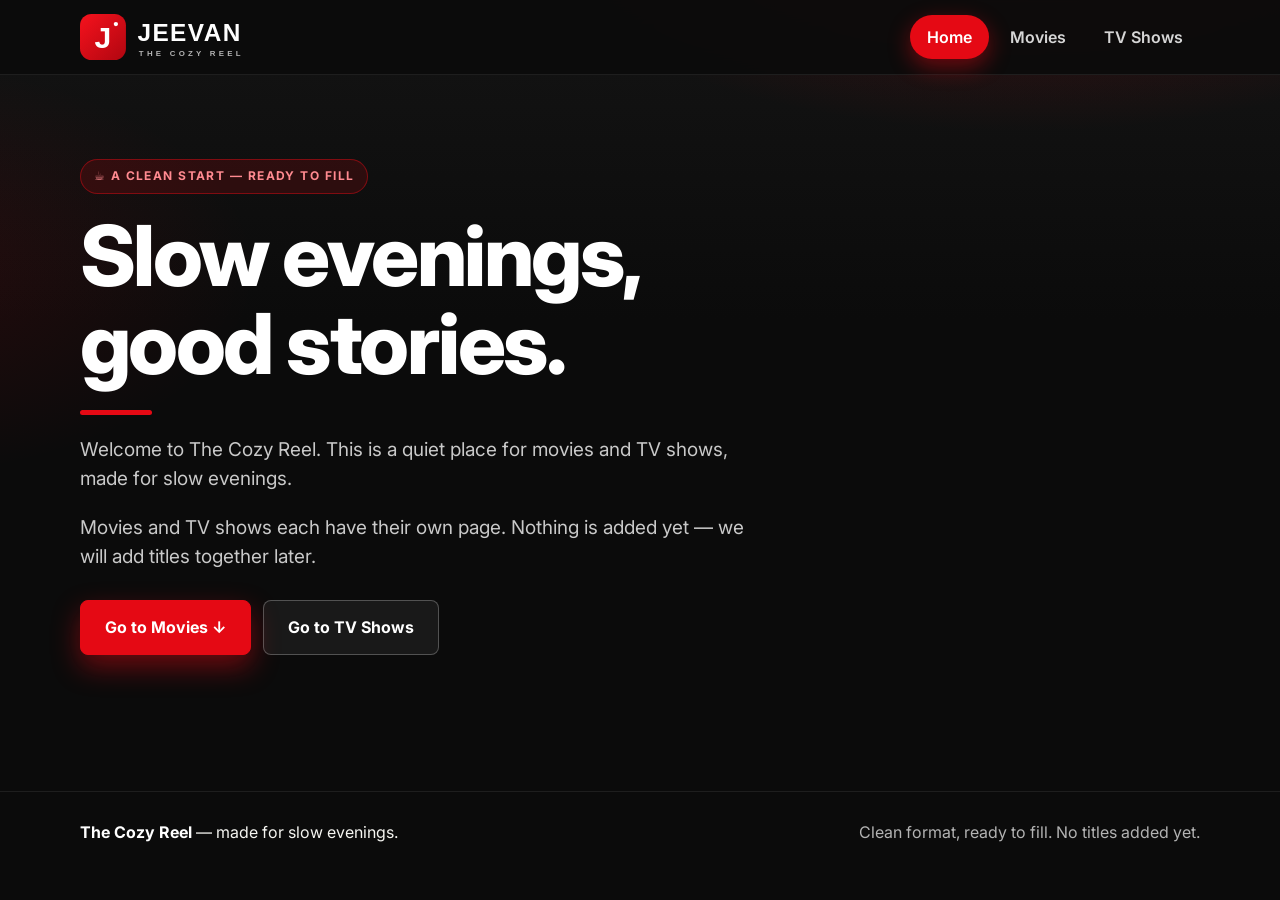
<file: index.html>
<!DOCTYPE html>
<html lang="en-GB">
<head>
  <meta charset="UTF-8">
  <meta name="viewport" content="width=device-width, initial-scale=1.0">
  <title>The Cozy Reel — Movies &amp; TV Shows</title>
  <meta name="description" content="A clean, cozy home for movies and TV shows.">
  <link rel="preconnect" href="https://fonts.googleapis.com">
  <link rel="preconnect" href="https://fonts.gstatic.com" crossorigin>
  <link href="https://fonts.googleapis.com/css2?family=Inter:wght@400;500;600;700;800;900&display=swap" rel="stylesheet">
  <link rel="icon" type="image/svg+xml" href="logo.svg">
  <link rel="stylesheet" href="style.css?v=11">
</head>
<body>

  <!-- ======================= TOP BAR ======================= -->
  <header class="topbar">
    <div class="wrap topbar-inner">
      <a class="logo" href="index.html" aria-label="Jeevan — The Cozy Reel, home">
        <img class="logo-img" src="logo.svg" alt="JEEVAN — The Cozy Reel" width="340" height="64">
      </a>

      <nav class="main-nav" aria-label="Main navigation">
        <a class="nav-btn active" href="index.html">Home</a>
        <a class="nav-btn" href="movies.html">Movies</a>
        <a class="nav-btn" href="shows.html">TV Shows</a>
      </nav>
    </div>
  </header>

  <main class="wrap">
    <!-- ======================= HOME — WELCOMING PAGE ONLY ======================= -->
    <div class="hero hero-home">
      <p class="eyebrow">☕ A clean start — ready to fill</p>
      <h1>Slow evenings,<br>good stories.</h1>
      <p class="hero-sub">Welcome to The Cozy Reel. This is a quiet place for movies and TV shows, made for slow evenings.</p>
      <p class="hero-sub">Movies and TV shows each have their own page. Nothing is added yet — we will add titles together later.</p>
      <div class="hero-actions">
        <a class="btn btn-primary" href="movies.html">Go to Movies ↓</a>
        <a class="btn btn-ghost" href="shows.html">Go to TV Shows</a>
      </div>
    </div>
  </main>

  <footer class="footer">
    <div class="wrap footer-inner">
      <p><strong>The Cozy Reel</strong> — made for slow evenings.</p>
      <p class="muted">Clean format, ready to fill. No titles added yet.</p>
    </div>
  </footer>

  <script src="script.js?v=11"></script>
</body>
</html>
</file>
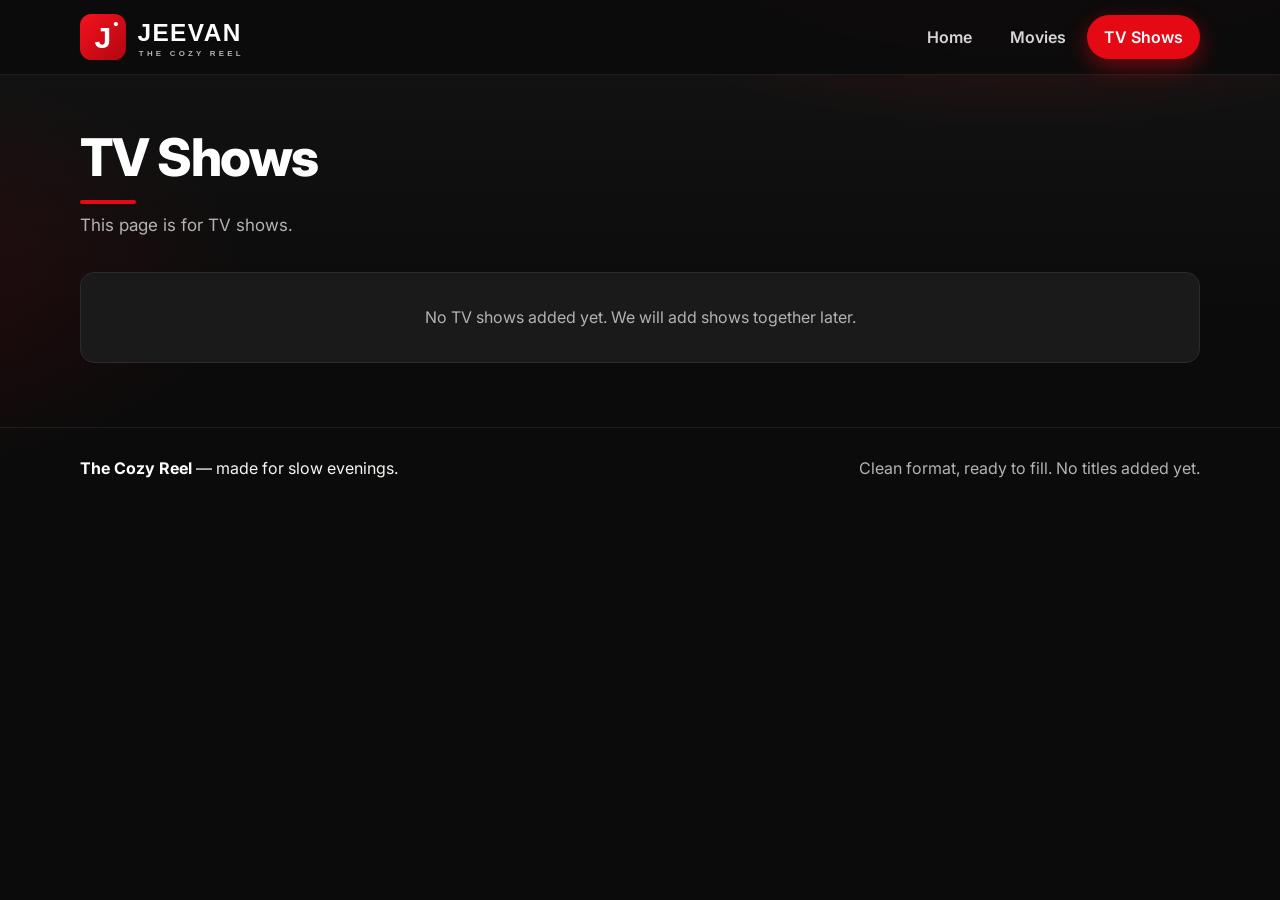
<file: shows.html>
<!DOCTYPE html>
<html lang="en-GB">
<head>
  <meta charset="UTF-8">
  <meta name="viewport" content="width=device-width, initial-scale=1.0">
  <title>TV Shows — The Cozy Reel</title>
  <meta name="description" content="TV shows on The Cozy Reel. No shows added yet.">
  <link rel="preconnect" href="https://fonts.googleapis.com">
  <link rel="preconnect" href="https://fonts.gstatic.com" crossorigin>
  <link href="https://fonts.googleapis.com/css2?family=Inter:wght@400;500;600;700;800;900&display=swap" rel="stylesheet">
  <link rel="icon" type="image/svg+xml" href="logo.svg">
  <link rel="stylesheet" href="style.css?v=11">
</head>
<body>

  <!-- ======================= TOP BAR ======================= -->
  <header class="topbar">
    <div class="wrap topbar-inner">
      <a class="logo" href="index.html" aria-label="Jeevan — The Cozy Reel, home">
        <img class="logo-img" src="logo.svg" alt="JEEVAN — The Cozy Reel" width="340" height="64">
      </a>

      <nav class="main-nav" aria-label="Main navigation">
        <a class="nav-btn" href="index.html">Home</a>
        <a class="nav-btn" href="movies.html">Movies</a>
        <a class="nav-btn active" href="shows.html">TV Shows</a>
      </nav>
    </div>
  </header>

  <main class="wrap">
    <!-- ======================= TV SHOWS — THIS PAGE IS ONLY TV SHOWS ======================= -->
    <div class="page-head">
      <h2>TV Shows</h2>
      <p class="muted">This page is for TV shows.</p>
    </div>
    <p class="empty-state">No TV shows added yet. We will add shows together later.</p>
  </main>

  <footer class="footer">
    <div class="wrap footer-inner">
      <p><strong>The Cozy Reel</strong> — made for slow evenings.</p>
      <p class="muted">Clean format, ready to fill. No titles added yet.</p>
    </div>
  </footer>

  <script src="script.js?v=11"></script>
</body>
</html>
</file>
<file: style.css>
/* ============================================================
   THE COZY REEL — style.css  (v6 — dark, premium, Netflix-like)
   Deep black, cinematic red, clean white type.
   Same pages, same content — only the look changed.
   ============================================================ */

:root {
  --bg: #0b0b0b;
  --bg-2: #141414;
  --card: #1a1a1a;
  --card-2: #1f1f1f;
  --ink: #f5f5f1;
  --muted: #b3b3b3;
  --muted-2: #8c8c8c;
  --line: #2b2b2b;
  --line-2: #3a3a3a;
  --accent: #e50914;
  --accent-dark: #b00610;
  --accent-glow: rgba(229, 9, 20, 0.45);
  --gold: #e8c15a;
  --shadow: 0 20px 50px rgba(0, 0, 0, 0.55);
  --shadow-small: 0 8px 24px rgba(0, 0, 0, 0.45);
  --radius: 14px;
}

* { box-sizing: border-box; }
html { scroll-behavior: smooth; }

body {
  margin: 0;
  font-family: "Inter", system-ui, -apple-system, "Segoe UI", sans-serif;
  color: var(--ink);
  background:
    radial-gradient(900px 420px at 80% -120px, rgba(229, 9, 20, 0.28) 0%, transparent 60%),
    radial-gradient(700px 380px at -10% 30%, rgba(229, 9, 20, 0.12) 0%, transparent 55%),
    linear-gradient(180deg, #141414 0%, var(--bg) 320px);
  background-color: var(--bg);
  line-height: 1.55;
  min-height: 100vh;
}

.wrap { width: min(1120px, calc(100% - 40px)); margin-inline: auto; }
h1, h2, h3 {
  font-family: "Inter", system-ui, sans-serif;
  font-weight: 800;
  line-height: 1.05;
  letter-spacing: -0.03em;
}
a { color: inherit; }
button { font: inherit; cursor: pointer; }
.muted { color: var(--muted); }

/* ---------- Top bar ---------- */
.topbar {
  position: sticky; top: 0; z-index: 20;
  background: rgba(11, 11, 11, 0.92);
  backdrop-filter: blur(14px);
  border-bottom: 1px solid rgba(255, 255, 255, 0.08);
}
.topbar-inner { display: flex; align-items: center; gap: 28px; flex-wrap: wrap; padding-block: 14px; }
.logo { display: flex; align-items: baseline; gap: 10px; text-decoration: none; }
.logo-img { display: block; height: 46px; width: auto; }
.logo-mark {
  display: grid; place-items: center; width: 38px; height: 38px;
  border-radius: 10px; background: var(--accent); color: #fff;
  font-size: 22px; transform: translateY(4px);
  box-shadow: 0 8px 22px var(--accent-glow);
}
.logo-text { font-family: "Inter", system-ui, sans-serif; font-weight: 900; font-size: 24px; letter-spacing: -0.03em; color: #fff; }
.logo-tag { font-size: 12px; color: var(--muted); letter-spacing: 0.08em; text-transform: uppercase; }
.main-nav { display: flex; gap: 4px; flex-wrap: wrap; margin-left: auto; }
.nav-btn {
  border: 1px solid transparent; background: transparent; color: #d6d6d6;
  padding: 9px 16px; border-radius: 999px; font-weight: 600; text-decoration: none;
  transition: color 0.15s ease, background 0.15s ease;
}
.nav-btn:hover { background: rgba(255, 255, 255, 0.08); color: #fff; }
.nav-btn.active { background: var(--accent); color: #fff; box-shadow: 0 8px 22px var(--accent-glow); }

/* ---------- Home (welcoming page only) ---------- */
.hero-home { max-width: 720px; padding-block: 84px 72px; }
.eyebrow {
  display: inline-block; margin: 0 0 18px; padding: 7px 13px; border-radius: 999px;
  background: rgba(229, 9, 20, 0.14); border: 1px solid rgba(229, 9, 20, 0.45);
  color: #ff8a90; font-size: 12px; font-weight: 700; letter-spacing: 0.12em; text-transform: uppercase;
}
.hero-home h1 { font-size: clamp(48px, 7vw, 84px); margin: 0 0 20px; color: #fff; }
.hero-home h1::after {
  content: ""; display: block; width: 72px; height: 5px; margin-top: 22px;
  border-radius: 999px; background: var(--accent);
}
.hero-sub { font-size: 19px; color: #c9c9c9; max-width: 56ch; }
.hero-actions { display: flex; gap: 12px; flex-wrap: wrap; margin-top: 28px; }

.btn {
  border: 1px solid rgba(255, 255, 255, 0.25); border-radius: 8px;
  padding: 14px 24px; font-weight: 700; background: transparent; color: #fff;
  text-decoration: none; display: inline-block;
  transition: transform 0.15s ease, box-shadow 0.15s ease, background 0.15s ease;
}
.btn:hover { transform: translateY(-2px); }
.btn-primary {
  background: var(--accent); border-color: var(--accent); color: #fff;
  box-shadow: 0 12px 28px var(--accent-glow);
}
.btn-primary:hover { background: #f6121d; }
.btn-ghost { background: rgba(255, 255, 255, 0.06); }
.btn-ghost:hover { background: rgba(255, 255, 255, 0.12); }

/* ---------- Movies / TV Shows pages ---------- */
.page-head { padding-block: 56px 8px; }
.page-head h2 { font-size: clamp(36px, 5vw, 52px); margin: 0 0 8px; color: #fff; }
.page-head h2::after {
  content: ""; display: block; width: 56px; height: 4px; margin-top: 14px;
  border-radius: 999px; background: var(--accent);
}
.page-head p { margin: 0; font-size: 17px; color: var(--muted); }

.big-search {
  display: flex; align-items: center; gap: 10px; flex-wrap: wrap;
  margin-top: 26px; padding: 6px 6px 6px 18px;
  background: var(--card-2); border: 1px solid var(--line-2); border-radius: 999px;
  box-shadow: var(--shadow-small);
  transition: border-color 0.15s ease, box-shadow 0.15s ease;
}
.big-search:focus-within { border-color: var(--accent); box-shadow: 0 0 0 3px rgba(229, 9, 20, 0.25); }
.big-search input {
  flex: 1; min-width: 160px; border: 0; outline: 0; font: inherit;
  background: transparent; color: #fff;
}
.big-search input::placeholder { color: var(--muted-2); }
.big-search span { color: var(--muted); }

/* ---------- Results ---------- */
.results-head { display: flex; align-items: baseline; justify-content: space-between; gap: 16px; margin-top: 32px; }
.results-head h2 { font-size: 28px; margin: 0; color: #fff; }
.results-head p { color: var(--muted); margin: 0; font-size: 14px; }
.grid { display: grid; grid-template-columns: repeat(3, 1fr); gap: 20px; margin-top: 18px; }
.grid:empty { display: none; }

/* ---------- Movie cards — Netflix-style ---------- */
.movie-card {
  background: var(--card); border: 1px solid var(--line); border-radius: var(--radius);
  overflow: hidden; cursor: pointer; box-shadow: var(--shadow-small);
  transition: transform 0.18s ease, border-color 0.18s ease, box-shadow 0.18s ease;
}
.movie-card:hover, .movie-card:focus-visible {
  transform: translateY(-4px) scale(1.02); border-color: var(--accent);
  box-shadow: 0 20px 44px rgba(229, 9, 20, 0.28); outline: none;
}
.movie-poster { position: relative; aspect-ratio: 16 / 9; background: #000; overflow: hidden; }
.movie-poster img { width: 100%; height: 100%; object-fit: cover; display: block; }
.play-badge {
  position: absolute; left: 50%; top: 50%; transform: translate(-50%, -50%);
  width: 56px; height: 56px; border-radius: 50%; display: grid; place-items: center;
  background: rgba(229, 9, 20, 0.92); color: #fff; font-size: 20px;
  box-shadow: 0 10px 26px rgba(0, 0, 0, 0.55);
}
.movie-body { padding: 18px 18px 20px; }
.movie-body h3 { margin: 0 0 6px; font-size: 20px; color: #fff; }
.movie-meta { margin: 0 0 8px; color: var(--gold); font-size: 13px; font-weight: 600; }
.movie-desc { margin: 0 0 14px; color: var(--muted); font-size: 14px; }
.watch-btn { padding: 11px 18px; font-size: 14px; }
.movie-note { margin: 10px 0 0; color: var(--muted-2); font-size: 12px; }

/* ---------- Player modal ---------- */
.player-modal {
  position: fixed; inset: 0; z-index: 80; display: grid; place-items: center;
  background: rgba(0, 0, 0, 0.86); padding: 20px;
}
.player-modal[hidden] { display: none; }
.player-box { width: min(880px, 100%); background: #141414; border: 1px solid var(--line-2); border-radius: 16px; overflow: hidden; box-shadow: var(--shadow); }
.player-head { display: flex; align-items: center; justify-content: space-between; gap: 12px; padding: 16px 18px; }
.player-head h3 { margin: 0; font-size: 18px; color: #fff; }
.player-close { border: 1px solid var(--line-2); background: rgba(255, 255, 255, 0.08); color: #fff; width: 38px; height: 38px; border-radius: 50%; font-size: 15px; }
.player-frame-wrap { position: relative; aspect-ratio: 16 / 9; background: #000; }
.player-frame-wrap iframe { position: absolute; inset: 0; width: 100%; height: 100%; }
.player-note { margin: 0; padding: 14px 18px; color: var(--muted); font-size: 13px; }

.empty-state {
  margin: 26px 0; padding: 32px 26px; border: 1px solid var(--line);
  border-radius: var(--radius); background: var(--card);
  text-align: center; color: var(--muted); font-size: 16px;
}

.tmdb-note {
  margin: 32px 0; padding: 18px 20px; border: 1px solid rgba(229, 9, 20, 0.45);
  border-radius: var(--radius); background: rgba(229, 9, 20, 0.10);
  color: #ffd7d9; font-size: 15px;
}

/* ---------- Footer ---------- */
.footer { border-top: 1px solid rgba(255, 255, 255, 0.08); padding-block: 28px 36px; margin-top: 64px; }
.footer-inner { display: flex; justify-content: space-between; gap: 16px; flex-wrap: wrap; }
.footer p { margin: 0; }
.footer strong { color: #fff; }

/* ---------- Toast ---------- */
.toast {
  position: fixed; left: 50%; bottom: 22px; transform: translate(-50%, 80px); z-index: 60;
  padding: 12px 20px; border-radius: 999px; background: #fff; color: #111;
  font-weight: 700; box-shadow: var(--shadow); opacity: 0;
  transition: transform 0.25s ease, opacity 0.25s ease; pointer-events: none;
}
.toast.show { transform: translate(-50%, 0); opacity: 1; }

/* ---------- Responsive ---------- */
@media (max-width: 880px) {
  .grid { grid-template-columns: repeat(2, 1fr); }
  .logo-tag { display: none; }
  .hero-home { padding-block: 56px 48px; }
  .main-nav { margin-left: 0; }
}
@media (max-width: 560px) {
  .grid { grid-template-columns: 1fr; }
}
</file>
